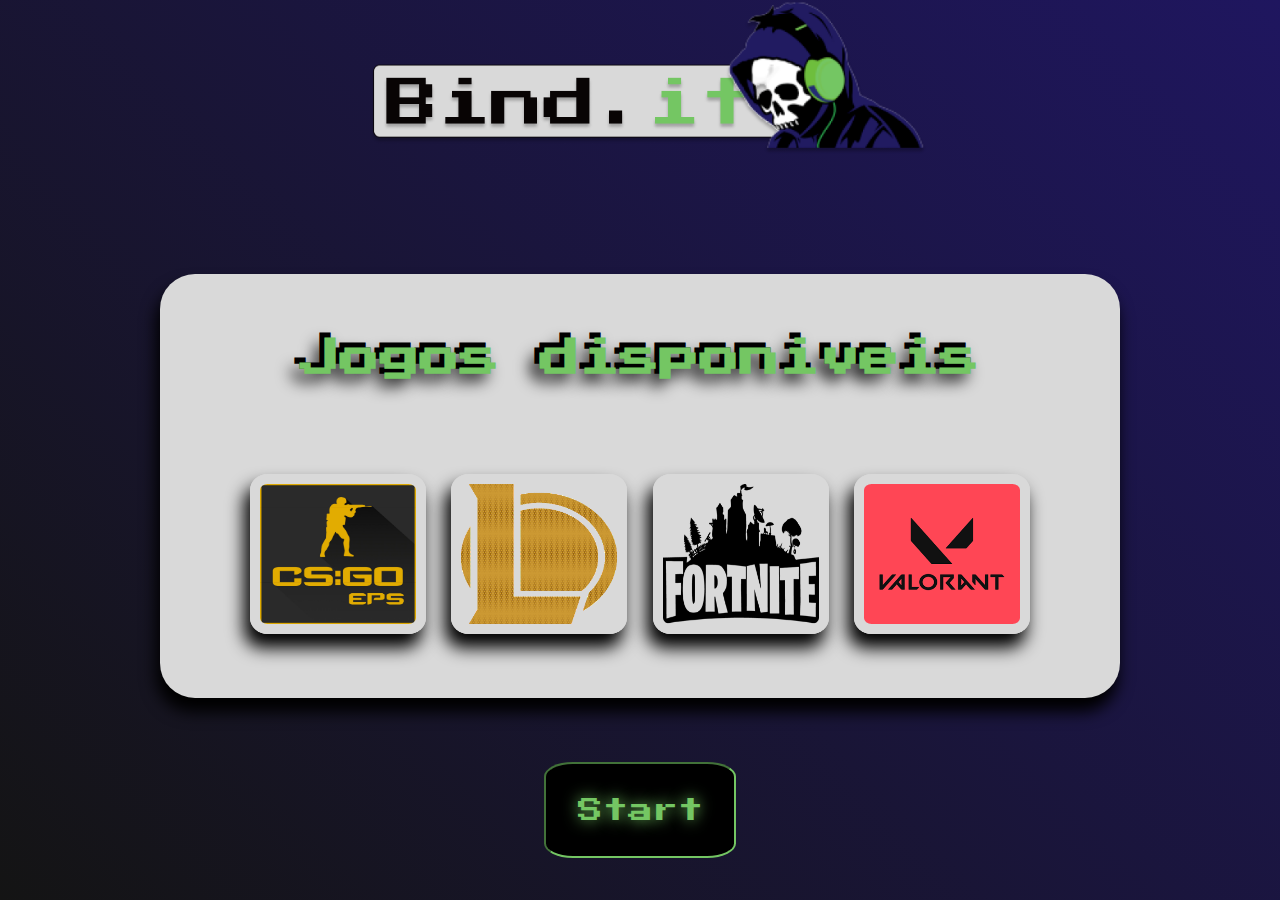
<file: index.html>
<!DOCTYPE html>
<html lang="pt-br">

<head>
    <meta charset="UTF-8">
    <meta http-equiv="X-UA-Compatible" content="IE=edge">
    <meta name="viewport" content="width=device-width, initial-scale=1.0">
    <link rel="stylesheet" href="./css/style1.css">
    <title>Bind.it</title>
</head>

<body>
    <div class="container">
        <div class="cabecalho">
            <img src="./images/logo.png" alt="logo">
        </div>
    </div>

    <div class="info">
        <h1> Jogos disponiveis </h1>

        <div class="container_2">
            <img src="./images/CSlogo.jpeg" alt="cs">
            <img src="./images/leagueLogo.png" alt="lol">
            <img src="./images/fortniteLogo.png" alt="fortnite">
            <img src="./images/valorantLogo.png" alt="valorant">
        </div>
    </div>

    <div class="button">
        <button>
            <a href="./home.html" target="_blank">
                Start
            </a>
        </button>
    </div>  

</body>

</html>
</file>
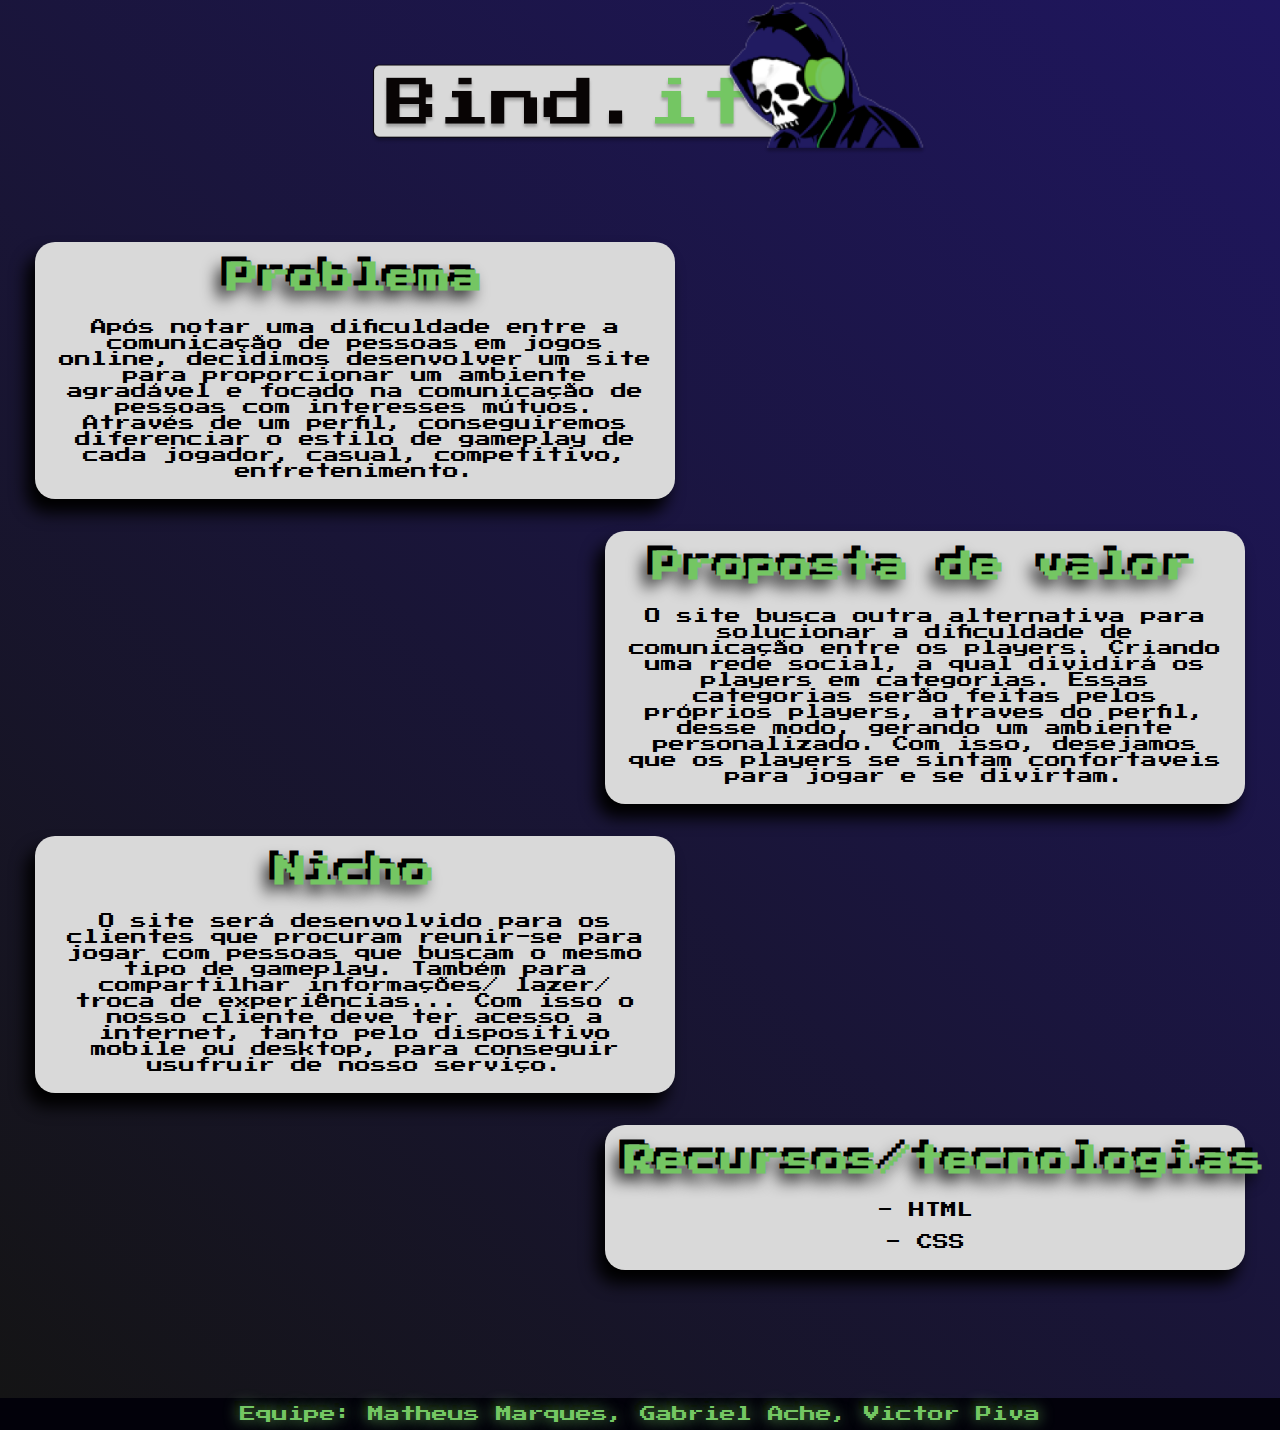
<file: home.html>
<!DOCTYPE html>
<html lang="en">

<head>
    <meta charset="UTF-8">
    <meta name="viewport" content="width=device-width, initial-scale=1.0">
    <title>Bind.it</title>
    <link rel="stylesheet" href="./css/style2.css">
</head>

<body>

    <div class="container">
        <div class="cabecalho">
            <img src="./images/logo.png" alt="logo">
        </div>
    </div>

    <div class="info1">
        <div class="span1">
            <h1> Problema </h1>
            <span>
                Após notar uma dificuldade entre a comunicação de pessoas em jogos online, decidimos desenvolver um site
                para proporcionar um ambiente agradável e focado na comunicação de pessoas com interesses mútuos.
                Através de um perfil, conseguiremos diferenciar o estilo de gameplay de cada jogador, casual,
                competitivo, entretenimento.
            </span>
        </div>
    </div>

    <div class="info2">
        <div class="span2">
            <h1> Proposta de valor </h1>
            <span>
                O site busca outra alternativa para solucionar a dificuldade de comunicação entre os players. Criando
                uma rede social, a qual dividirá os players em categorias. Essas categorias serão feitas pelos próprios
                players, atraves do perfil, desse modo, gerando um ambiente personalizado. Com isso, desejamos que os
                players se sintam confortaveis para jogar e se divirtam.
            </span>
        </div>
    </div>

    <div class="info3">
        <div class="span3">
            <h1> Nicho </h1>
            <span>
                O site será desenvolvido para os clientes que procuram reunir-se para jogar com pessoas que buscam o
                mesmo tipo de gameplay. Também para compartilhar informações/ lazer/ troca de experiências... Com isso o
                nosso cliente deve ter acesso a internet, tanto pelo dispositivo mobile ou desktop, para conseguir
                usufruir de nosso serviço.
            </span>
        </div>
    </div>

    <div class="info4">
        <div class="span4">
            <h1> Recursos/tecnologias </h1>
            <span>
               - HTML  <br> <br>- CSS
            </span>
        </div>
    </div>

    <footer>
        <!--Roda pé -->
        <li>Equipe: Matheus Marques, Gabriel Ache, Victor Piva</li>
    </footer>
</body>

</html>
</file>
<file: css/style1.css>
@import url('https://fonts.googleapis.com/css2?family=Manrope:wght@500;700&family=Press+Start+2P&display=swap');



*{
    padding: 0;
    margin: 0;
    box-sizing: border-box;
    text-align: center;
}

body{
    width: 100vw;
    height: 100vh;
    background-image: linear-gradient( 45deg, rgb(20, 20, 20), #1f165f);
    background-repeat: no-repeat;
    align-items: center;
}

div.cabecalho{
    display: flex;
    justify-content: center;
}

.cabecalho img{
    width: 35rem;
    margin-left: 20px;
    margin-bottom: 3rem;
}

div.info{
    font-family: 'Press Start 2P', cursive;
    margin-top: 4rem;
    font-size: 20px;
    text-align: center;
    margin-left: 10rem;
    margin-right: 10rem;
    padding: 4rem;
    border-radius: 35px;
    background-color:#D9D9D9;
    box-shadow: black -3px 13px 16px 1px;
}

.info h1{
    display: flex;
    justify-content: center;
    text-align: center;
    color: #74C663;
    text-shadow: -8px 7px 16px black, -5px -5px black;
    width: 100%;
    align-items: center;
}

.container_2{
    display: flex;
    justify-content: space-evenly;
}

.container_2 img{
    width: 11rem;
    height: 10rem;
    padding: 10px;
    margin-top: 6rem;
    background-image: url(../images/fundoCinza.png);
    border-radius: 10%;
    box-shadow: black -5px 13px 17px 1px;
    align-items: center;
}

div.button{
    align-items: center;
    display: flex;
    justify-content: center;
    text-align: center;
    margin-top: 5%;
}

.button button{
    font-family: 'Press Start 2P', cursive;
    width: 12rem;
    height: 6rem;
    border-radius: 15%;
    background-color:black;
    color:#74C663;
    border-style: inset;
    border-color: #74C663;
    text-shadow: #74C663 0px 0px 15px;
    font-size: 25px;
    cursor: pointer;
    transition: transform 200ms ease-in-out;
}

.button a{
    text-decoration: none;
    color: #74C663;
}

button:hover{
    transform: scale(1.05);
}
</file>
<file: css/style2.css>
@import url('https://fonts.googleapis.com/css2?family=Manrope:wght@500;700&family=Press+Start+2P&display=swap');


*{
    padding: 0;
    margin: 0;
    box-sizing: border-box;
    text-align: center;
    font-family: 'Press Start 2P', cursive;

}

body{
    max-width: 100vw;
    min-height: 100vh;
    background-image: linear-gradient( 45deg, rgb(20, 20, 20), #1f165f);
    background-repeat: no-repeat;
    align-items: center;
}

div.cabecalho{
    display: flex;
    justify-content: center;
    margin-bottom: 5rem;
}

.cabecalho img{
    width: 35rem;
    margin-left: 20px;
}

div.info1 h1,
div.info2 h1,
div.info3 h1,
div.info4 h1{
    color: #74C663;
    text-shadow: -8px 7px 16px black, -5px -5px black;
    padding-bottom: 25px;
}

div.span1{
    background-color: #D9D9D9;
    color: black;
    padding: 20px;
    width: 50%;
    margin-right: auto;
    margin-left: 35px;
    border: none;
    border-radius: 20px;
    box-shadow: black -8px 13px 16px 1px;
}

div .span2{
    background-color: #D9D9D9;
    color: black;
    padding: 20px;
    width: 50%;
    margin-left: auto;
    margin-right: 35px;
    margin-top: 2rem;
    border:none;
    border-radius: 20px;
    box-shadow: black -8px 13px 16px 1px;
}

div.span3{
    background-color: #D9D9D9;
    color: black;
    padding: 20px;
    width: 50%;
    margin-right: auto;
    margin-left: 35px;
    margin-top:2rem;
    border: none;
    border-radius: 20px;
    box-shadow: black -8px 13px 16px 1px;
}

div.span4{
    background-color: #D9D9D9;
    color: black;
    padding: 20px;
    width: 50%;
    margin-left: auto;
    margin-right: 35px;
    margin-top: 2rem;
    border:none;
    border-radius: 20px;
    box-shadow: black -8px 13px 16px 1px;
}

::-webkit-scrollbar{
    width: 10px;
    background-color: #1f165f;
}

::-webkit-scrollbar-thumb{
    background-color: #110d30;
}



footer{
    margin-top: 8rem;
    width: 100%;
    padding: 8px;
    color: #74C663;
    text-shadow: 0px 0px 15px #74C663, -5px -5px black;
    background-color: #02010a;
}
</file>
